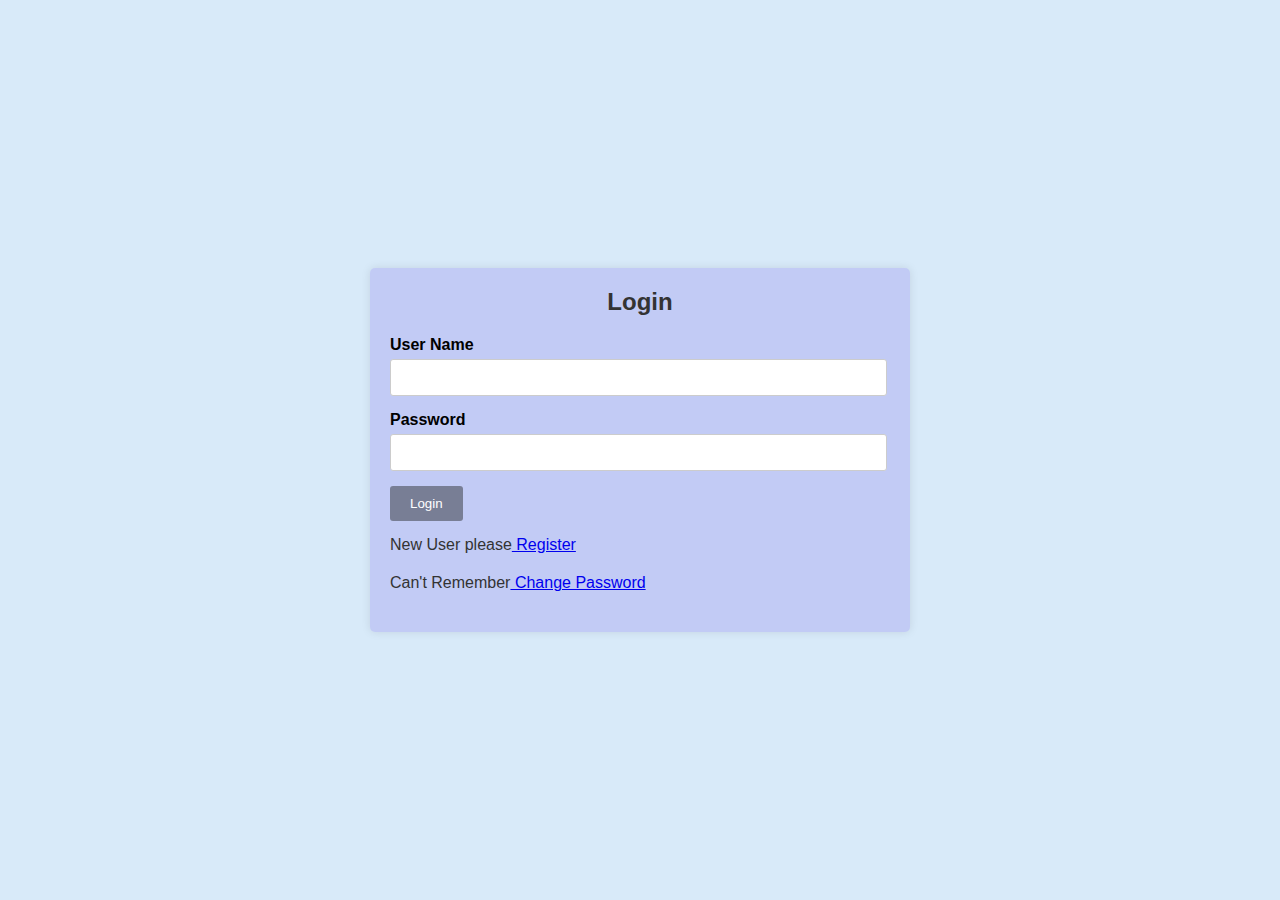
<file: index.html>
<!DOCTYPE html>
<html lang="en">
  <head>
    <meta charset="UTF-8" />
    <meta name="viewport" content="width=device-width, initial-scale=1.0" />
    <link rel="stylesheet" href="css/style.css">
    <title>Login</title>
  </head>
  <body>
    <div class="container">
      <form action="">
        <h2>Login</h2>
        <div class="form-group">
          <label for="username">User Name</label>
          <input type="text" name="User Name" id="username" required/>
        </div>
        <div class="form-group">
          <label for="password">Password</label>
          <input type="text" name="password" id="password" required />
        </div>
        <div class="form-group">
          <button type="submit">Login</button>
        </div>
        <div class="form-group">
          <p>New User please<a href="pages/register.html"> Register</a></p>
          <p>Can't Remember<a href="pages/reset.html"> Change Password</a></p>
        </div>
      </form>
   </div>
  </body>
</html>
</file>
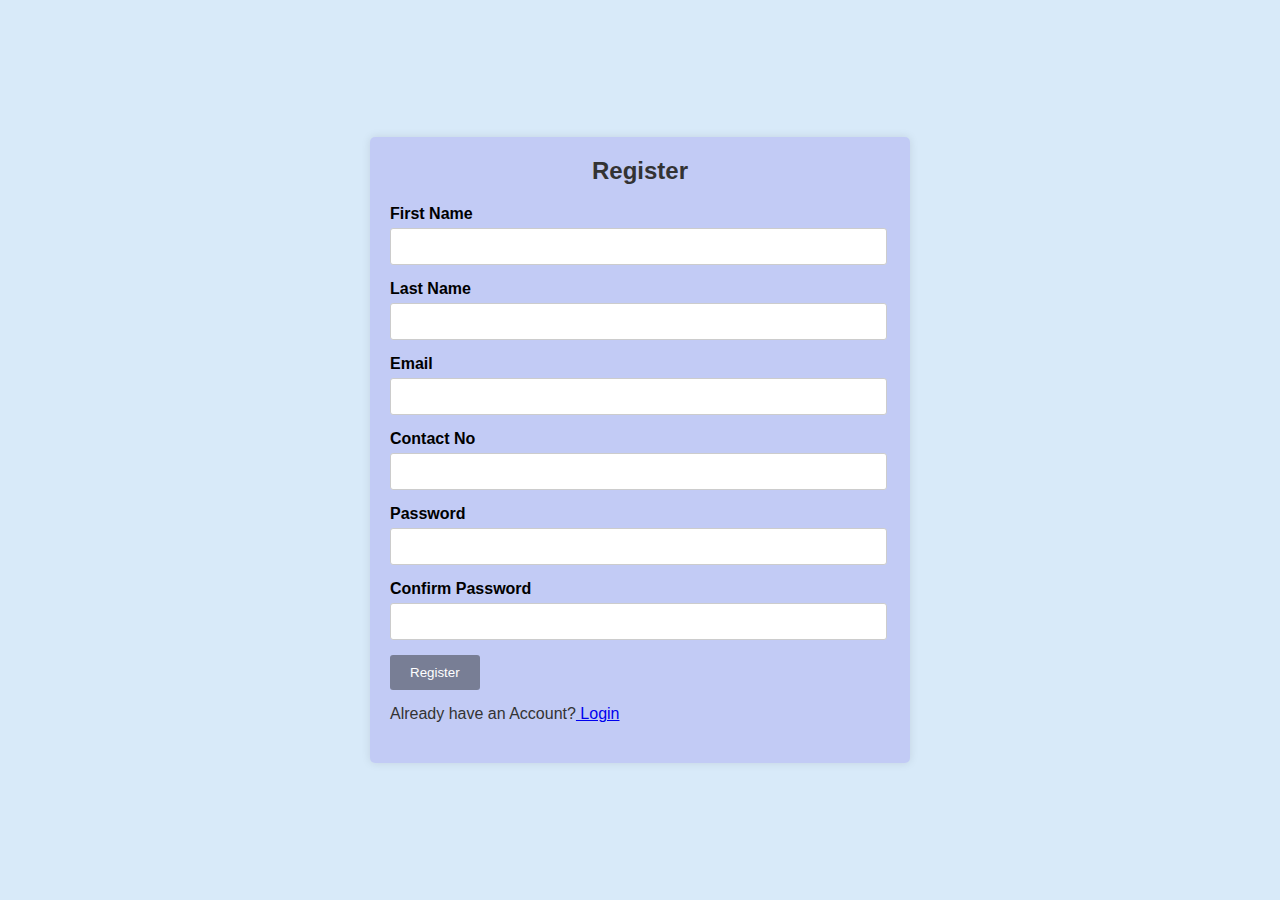
<file: pages/register.html>
<!DOCTYPE html>
<html lang="en">
  <head>
    <meta charset="UTF-8" />
    <meta name="viewport" content="width=device-width, initial-scale=1.0" />
    <title>Register</title>
    <link rel="stylesheet" href="../css/style.css">
  </head>
  <body>
    <div class="container">
      <form action="#" method="post">
        <h2>Register</h2>
        <div class="form-group">
        <label for="firstname">First Name</label>
        <input type="text" name="firstname" id="firstname" required />
        </div>
        <div class="form-group">
          <label for="lastname">Last Name</label>
        <input type="text" name="lastname" id="lastname"/>
        </div>
        <div class="form-group">
          <label for="email">Email</label>
          <input type="email" name="email" id="email" required />
        </div>
        <div class="form-group">
          <label for="contactno">Contact No</label>
          <input type="text" name="contactno" id="contactno" />
        </div>
        <div class="form-group">
          <label for="password">Password</label>
          <input type="password" name="password" id="password" required />
        </div>
        <div class="form-group">
        <label for="conpass">Confirm Password</label>
        <input type="password" name="conpass"  id="conpass" required />
        
        </div>
        <div class="form-group">
          <button type="submit">Register</button>
          
        </div>
        <div class="form-group">
          <p>Already have an Account?<a href="../index.html"> Login</a></p>
        </div>
      </form>
    </div>
    
  </body>
</html>
</file>
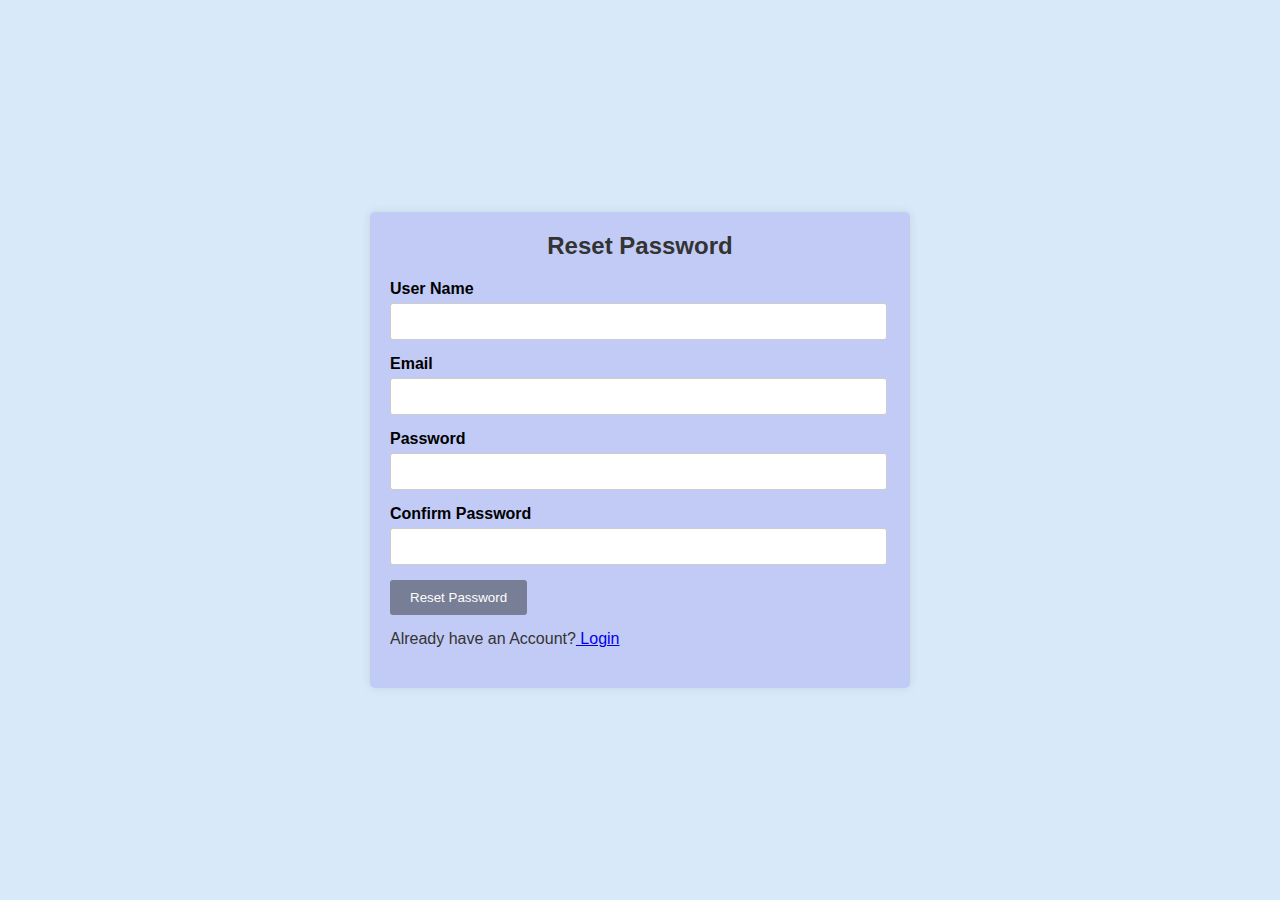
<file: pages/reset.html>
<!DOCTYPE html>
<html lang="en">

<head>
  <meta charset="UTF-8" />
  <meta name="viewport" content="width=device-width, initial-scale=1.0" />
  <link rel="stylesheet" href="../css/style.css">
  <title>Change Password</title>
</head>

<body>
  <div class="container">
    <form action="#" method="post">
      <h2>Reset Password</h2>
      <div class="form-group">
        <label for="username">User Name</label>
        <input type="text" name="username" id="username" required />
      </div>
      <div class="form-group">
        <label for="email">Email</label>
        <input type="email" name="email" id="email" required />
      </div>
      <div class="form-group">
        <label for="password">Password</label>
        <input type="password" name="password" id="password" required />
      </div>
      <div class="form-group">
        <label for="conpass">Confirm Password</label>
        <input type="password" name="conpass" id="conpass" required />
      </div>
      <div class="form-group">
        <button type="submit">Reset Password</button>
      </div>
      <div class="form-group">
        <p>Already have an Account?<a href="../index.html"> Login</a></p>
      </div>
    </form>
  </div>
</body>

</html>
</file>
<file: css/style.css>
/* Reset default browser styles */
body, h2, p, label, input, button {
    margin: 0;
    padding: 0;
}

/* Apply basic styles to the page */
body {
    font-family: Arial, sans-serif;
    background-color: #b4d7f383;
    display: flex;
    justify-content: center;
    align-items: center;
    height: 100vh;
    margin: 0;
}

.container {
    background-color: #a09ef067;
    box-shadow: 0px 0px 10px rgba(0, 0, 0, 0.1);
    padding: 20px;
    border-radius: 5px;
    width: 500px;
    text-align: center;
}

h2,p {
    margin-bottom: 20px;
    color: #333;
}

/* Style the form elements */
.form-group {
    margin-bottom: 15px;
    text-align: left;
}

label {
    display: block;
    font-weight: bold;
    margin-bottom: 5px;
}

input[type="text"],
input[type="password"],
input[type="email"]
 {
    width: 95%;
    padding: 10px;
    border: 1px solid #ccc;
    border-radius: 3px;
    
}

button {
    background-color: #1213116b;
    color: #fff;
    border: none;
    border-radius: 3px;
    padding: 10px 20px;
    cursor: pointer;
}

button:hover {
    background-color: #0056b3;
}
</file>
